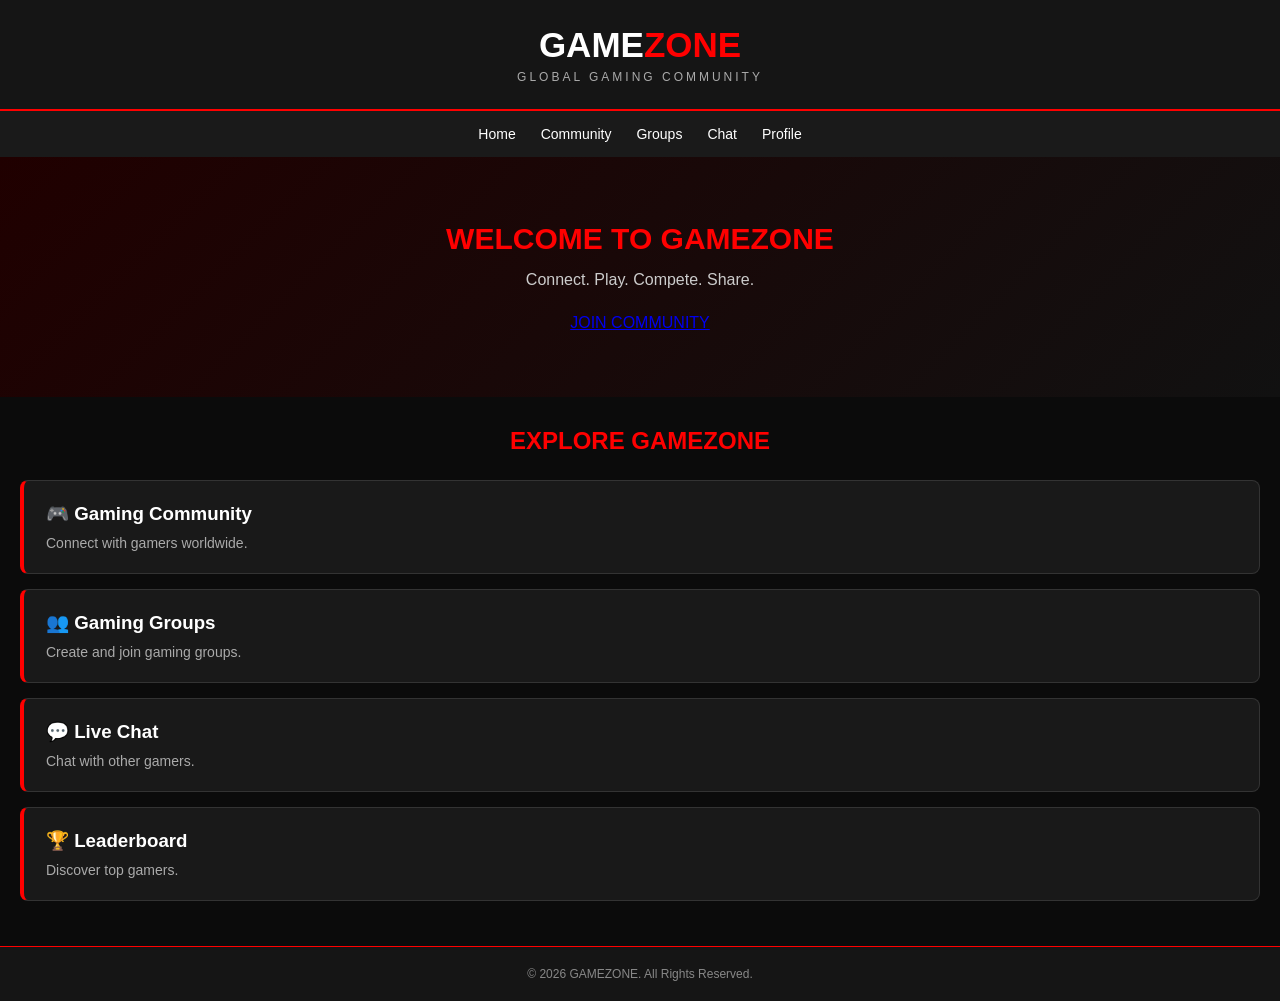
<file: index.html>
<!DOCTYPE html>
<html lang="en">
<head>
    <meta charset="UTF-8">
    <meta name="viewport" content="width=device-width, initial-scale=1.0">
    <title>GAMEZONE - Global Gaming Community</title>
    <link rel="stylesheet" href="style.css">
</head>
<body>

    <header>
        <h1>GAME<span>ZONE</span></h1>
        <p>GLOBAL GAMING COMMUNITY</p>
    </header>

    <nav>
        <a href="#">Home</a>
        <a href="#">Community</a>
        <a href="#">Groups</a>
        <a href="#">Chat</a>
        <a href="#">Profile</a>
    </nav>

    <main>
        <section class="hero">
            <h2>WELCOME TO GAMEZONE</h2>
            <p>Connect. Play. Compete. Share.</p>
            <a href="register.html" class="join-btn">
              JOIN COMMUNITY</a>
        
            </>
        </section>

        <section class="features">
            <h2>EXPLORE GAMEZONE</h2>

            <div class="feature-card">
                <h3>🎮 Gaming Community</h3>
                <p>Connect with gamers worldwide.</p>
            </div>

            <div class="feature-card">
                <h3>👥 Gaming Groups</h3>
                <p>Create and join gaming groups.</p>
            </div>

            <div class="feature-card">
                <h3>💬 Live Chat</h3>
                <p>Chat with other gamers.</p>
            </div>

            <div class="feature-card">
                <h3>🏆 Leaderboard</h3>
                <p>Discover top gamers.</p>
            </div>
        </section>
    </main>

    <footer>
        <p>© 2026 GAMEZONE. All Rights Reserved.</p>
    </footer>

    <script src="script.js"></script>
</body>
</html>
</file>
<file: style.css>
* {
    margin: 0;
    padding: 0;
    box-sizing: border-box;
}

body {
    background: #0b0b0b;
    color: white;
    font-family: Arial, sans-serif;
}

header {
    background: #151515;
    text-align: center;
    padding: 25px;
    border-bottom: 2px solid red;
}

header h1 {
    font-size: 35px;
    font-weight: bold;
}

header h1 span {
    color: red;
}

header p {
    color: #aaa;
    font-size: 12px;
    margin-top: 5px;
    letter-spacing: 3px;
}

nav {
    background: #1a1a1a;
    display: flex;
    justify-content: center;
    flex-wrap: wrap;
    gap: 25px;
    padding: 15px;
}

nav a {
    color: white;
    text-decoration: none;
    font-size: 14px;
}

nav a:hover {
    color: red;
}

.hero {
    text-align: center;
    padding: 65px 15px;
    background: linear-gradient(135deg, #200000, #111);
}

.hero h2 {
    font-size: 30px;
    color: red;
    margin-bottom: 15px;
}

.hero p {
    color: #ccc;
    margin-bottom: 25px;
}

button {
    background: red;
    color: white;
    border: none;
    padding: 14px 28px;
    border-radius: 5px;
    font-weight: bold;
    cursor: pointer;
}

.features {
    padding: 30px 20px;
    text-align: center;
}

.features h2 {
    color: red;
    margin-bottom: 25px;
}

.feature-card {
    background: #191919;
    border: 1px solid #333;
    border-left: 4px solid red;
    padding: 22px;
    margin-bottom: 15px;
    border-radius: 8px;
    text-align: left;
}

.feature-card h3 {
    margin-bottom: 10px;
}

.feature-card p {
    color: #aaa;
    font-size: 14px;
}

footer {
    background: #151515;
    text-align: center;
    padding: 20px;
    color: #888;
    font-size: 12px;
    border-top: 1px solid red;
}
</file>
